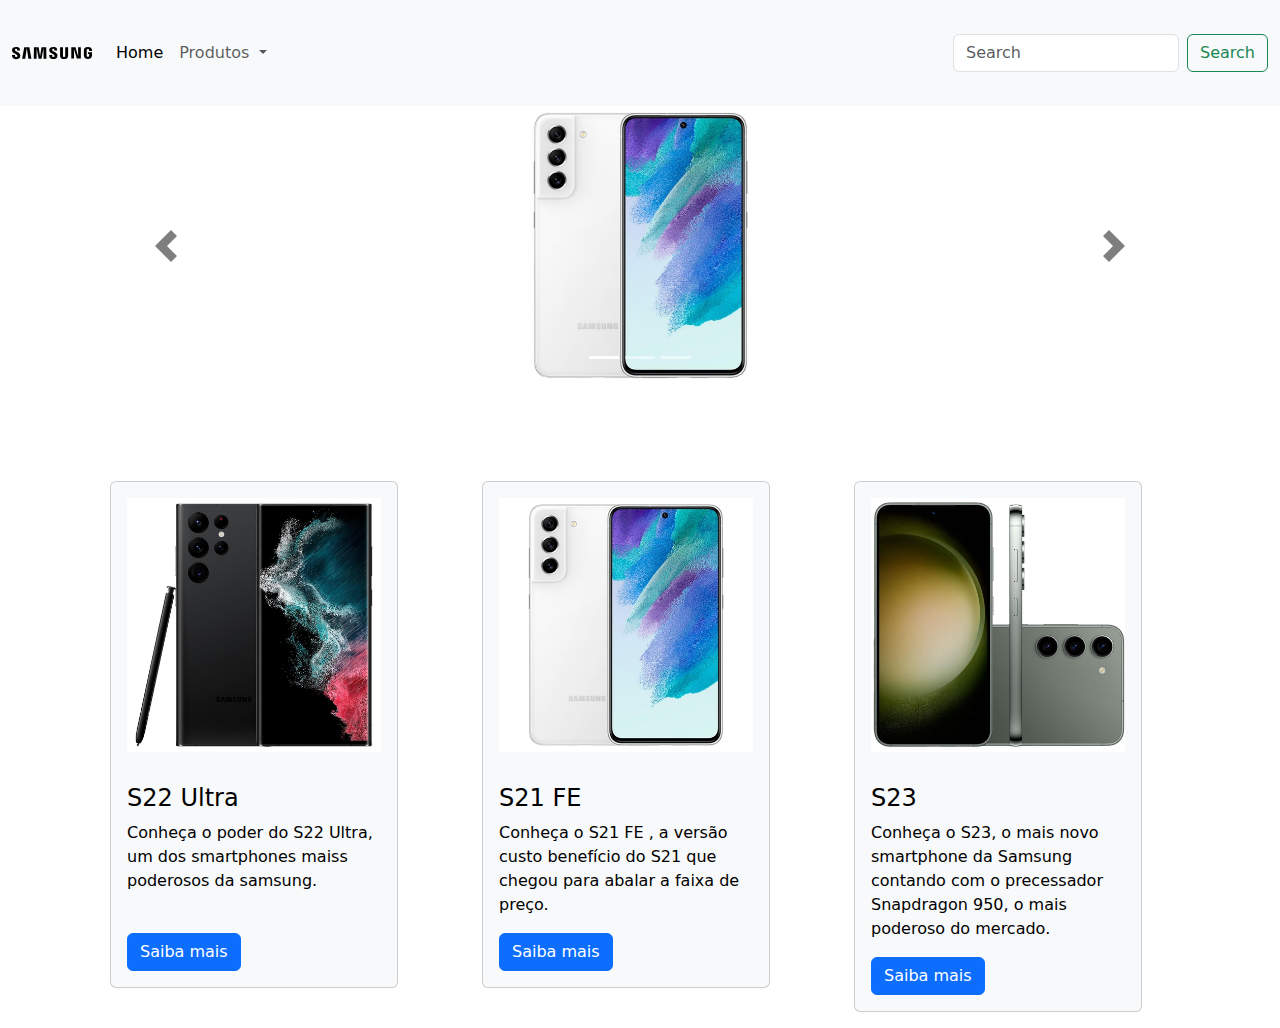
<file: exercicio.html>
<!DOCTYPE html>
<html lang="pt-BR">
<head>
    <meta charset="UTF-8">
    <meta name="viewport" content="width=device-width, initial-scale=1.0">
    <title>Carrousel</title>
    <link rel="stylesheet" href="lib/bootstrap.min.css">
    <link rel="stylesheet" href="style.css">
</head>
<body>
    <header>
        <nav class="navbar navbar-expand-lg navbar-light bg-light">
            <div class="container-fluid">
                <a class="navbar-brand" href="#">
                    <img src="img/samsung.svg" alt="Icone">
                </a>
                <button class="navbar-toggler" type="button" data-bs-toggle="collapse" data-bs-target="#navbarSupportedContent" aria-controls="navbarSupportedContent" aria-expanded="false" aria-label="Toggle navigation">
                <span class="navbar-toggler-icon"></span>
                </button>
                <div class="collapse navbar-collapse" id="navbarSupportedContent">
                <ul class="navbar-nav me-auto mb-2 mb-lg-0">
                    <li class="nav-item">
                    <a class="nav-link active" aria-current="page" href="#">Home</a>
                    </li>
                    <li class="nav-item dropdown">
                    <a class="nav-link dropdown-toggle" href="#" id="navbarDropdown" role="button" data-bs-toggle="dropdown" aria-expanded="false">
                        Produtos
                    </a>
                    <ul class="dropdown-menu" aria-labelledby="navbarDropdown">
                        <li><a class="dropdown-item" href="#">Smartphones</a></li>
                        <li><a class="dropdown-item" href="#">Tablets</a></li>
                        <li><a class="dropdown-item" href="#">Notebooks</a></li>
                    </ul>
                    </li>
                </ul>
                <form class="d-flex">
                    <input class="form-control me-2" type="search" placeholder="Search" aria-label="Search">
                    <button class="btn btn-outline-success" type="submit">Search</button>
                </form>
                </div>
            </div>
            </nav>
    </header>
    <div class="container">
        <div class="row">
            <div class="col-12 mb-5">
                <div id="carousel-smartphones" class="carousel slide carousel-fade m-lg-auto" data-bs-ride="carousel">
                    <div class="carousel-indicators">
                        <button type="button" data-bs-target="#carousel-smartphones" data-bs-slide-to="0" class="active" aria-current="true" aria-label="Slide 1"></button>
                        <button type="button" data-bs-target="#carousel-smartphones" data-bs-slide-to="1" aria-label="Slide 2"></button>
                        <button type="button" data-bs-target="#carousel-smartphones" data-bs-slide-to="2" aria-label="Slide 3"></button>
                    </div>
                    <div class="carousel-inner">
                        <div class="carousel-item active">
                        <img src="img/s21_fe.jpg" class="d-block w-25 mx-auto" alt="Smartphone S21 FE">
                        </div>
                        <div class="carousel-item">
                        <img src="img/s22_ultra.jpg" class="d-block w-25 mx-auto" alt="Smartphone S22 Ultra">
                        </div>
                        <div class="carousel-item">
                        <img src="img/s23.jpg" class="d-block w-25 mx-auto" alt="Smartphone S23">
                    </div>
                    <button class="carousel-control-prev" type="button" data-bs-target="#carousel-smartphones" data-bs-slide="prev">
                        <span class="carousel-control-prev-icon" aria-hidden="true"></span>
                        <span class="visually-hidden">Previous</span>
                    </button>
                    <button class="carousel-control-next" type="button" data-bs-target="#carousel-smartphones" data-bs-slide="next">
                        <span class="carousel-control-next-icon" aria-hidden="true"></span>
                        <span class="visually-hidden">Next</span>
                    </button>
                </div>
            </div>
        </div>
        <div class="row mx-3">
            <div class="col-sm-12 col-md-6 col-lg-4 mt-5">
                <div class="card mb-3 text-bg-light" style="width: 18rem;">
                    <img src="img/s22_ultra.jpg" alt="Imagem de placeholder">
                    <div class="card-body">
                        <h4 class="card-tile">S22 Ultra</h4>
                        <p class="card-text">Conheça o poder do S22 Ultra, um dos smartphones maiss poderosos da samsung.</p>
                        <a href="#" class="btn btn-primary">Saiba mais</a>
                    </div>
                </div>
            </div>
            <div class="col-sm-12 col-md-6 col-lg-4 mt-5">
                <div class="card mb-3 text-bg-light" style="width: 18rem;">
                    <img src="img/s21_fe.jpg" alt="Imagem de placeholder">
                    <div class="card-body">
                        <h4 class="card-tile">S21 FE</h4>
                        <p class="card-text">Conheça o S21 FE , a versão custo benefício do S21 que chegou para abalar a faixa de preço.</p>
                        <a href="#" class="btn btn-primary">Saiba mais</a>
                    </div>
                </div>
            </div>
            <div class="col-sm-12 col-md-6 col-lg-4 mt-5">
                <div class="card mb-3 text-bg-light" style="width: 18rem;">
                    <img src="img/s23.jpg" alt="Imagem de placeholder">
                    <div class="card-body">
                        <h4 class="card-tile">S23</h4>
                        <p class="card-text">Conheça o S23, o mais novo smartphone da Samsung contando com o precessador Snapdragon 950, o mais poderoso do mercado.</p>
                        <a href="#" class="btn btn-primary">Saiba mais</a>
                    </div>
                </div>
            </div>
        </div>
        
    </div>

    <script src="lib/bootstrap.bundle.min.js"></script>
</body>
</html>
</file>
<file: style.css>
.navbar-brand img {
    width:80px;
    height: auto;
}

.carousel-item p{
    color: black;
}

.carousel-control-prev-icon {
    background-image: url("data:image/svg+xml;charset=utf8,%3Csvg xmlns='http://www.w3.org/2000/svg' fill='%23000' viewBox='0 0 8 8'%3E%3Cpath d='M5.25 0l-4 4 4 4 1.5-1.5-2.5-2.5 2.5-2.5-1.5-1.5z'/%3E%3C/svg%3E") !important;
}

.carousel-control-next-icon {
    background-image: url("data:image/svg+xml;charset=utf8,%3Csvg xmlns='http://www.w3.org/2000/svg' fill='%23000' viewBox='0 0 8 8'%3E%3Cpath d='M2.75 0l-1.5 1.5 2.5 2.5-2.5 2.5 1.5 1.5 4-4-4-4z'/%3E%3C/svg%3E") !important;
}

.card-body p {
    min-height: 96px;
}

.card img {
    padding: 16px;
}

.btn-floating {
    border-radius: 50%;
    border-color: rgba(255, 255, 255,0.2);
}
</file>
